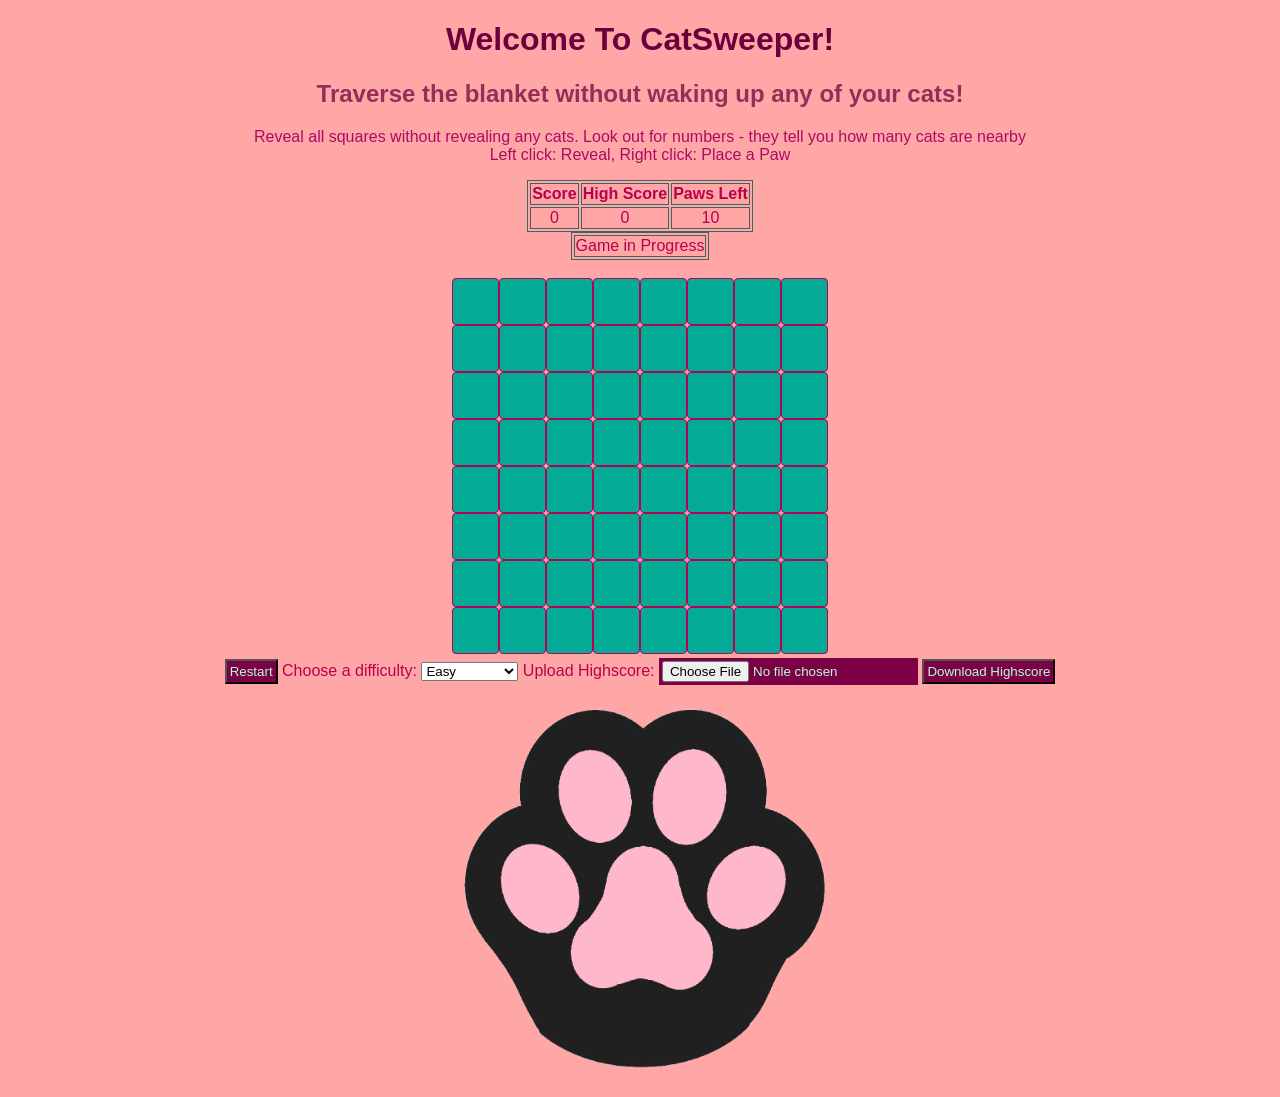
<file: index.html>
<!DOCTYPE html>
<html>
	<!-- Connect JS & CSS files -->
	<head>
		<title> CATSWEEPER </title>
		<link rel="icon" type="pawIcon" href="assets/images/paw.png">
		<link rel="stylesheet" href="styles.css">
		<script src = "assets/scripts/main.js" defer="body" type = "module"></script>
	</head>

	<!-- Set title. Inform the user of intructions & controls. -->
	<body>
		<h1>Welcome To CatSweeper!</h1>

		<section>
			<h2> Traverse the blanket without waking up any of your cats! </h2>
			<p> Reveal all squares without revealing any cats. Look out for numbers - they tell you how many cats are nearby 
				<br> Left click: Reveal, Right click: Place a Paw
			</p>

			<!-- Create the scoreboard, fill table headers & set IDs for table data -->
			<table class="position">
				<tr>
					<th> Score </th>
					<th> High Score </th>
					<th> Paws Left </th>
				</tr>
				<tr>
					<td id = "score"></td>
					<td id = "highScore">0</td>
					<td id = "pawsLeft"></td>
				</tr>
			</table>

			<!-- 1x1 Table to display the gamestate -->
			<table class="position">
				<tr>
					<td id = "OUTCOME"></td>
				</tr>
			</table>
			<br>

			<!-- Place the gameboard -->
			<div id = "gameBoard"></div>
			<br>

			<!-- Create Restart button & difficulty dropdown menu. -->
			<button class="button" type="button" name = "restart" onclick="resetGame()"> Restart </button>
			<label class = "labelTxt" for = "difficulty"> Choose a difficulty: </label>
			
			<select name="diffDropDown" id = "difficulty">
				<option value = "1"> Easy </option>
				<option value = "2"> Intermediate </option>
				<option value = "3"> Hard </option>
			</select>
			
			<!-- Upload & Download options. Upload exclusively accepts JSON files. -->
			<label class="labelTxt" >Upload Highscore: </label>
			<input class="button" accept = ".json" type="file" id="selectFile" name = "uploadHS"></button>
			<button class="button" type="button" id = "downloadFile"> Download Highscore </button>	

		</section>

		<!-- Purely decorative paw. -->
		<img src="assets/images/paw.png" id="bigPaw">
	</body>
	

</html>
</file>
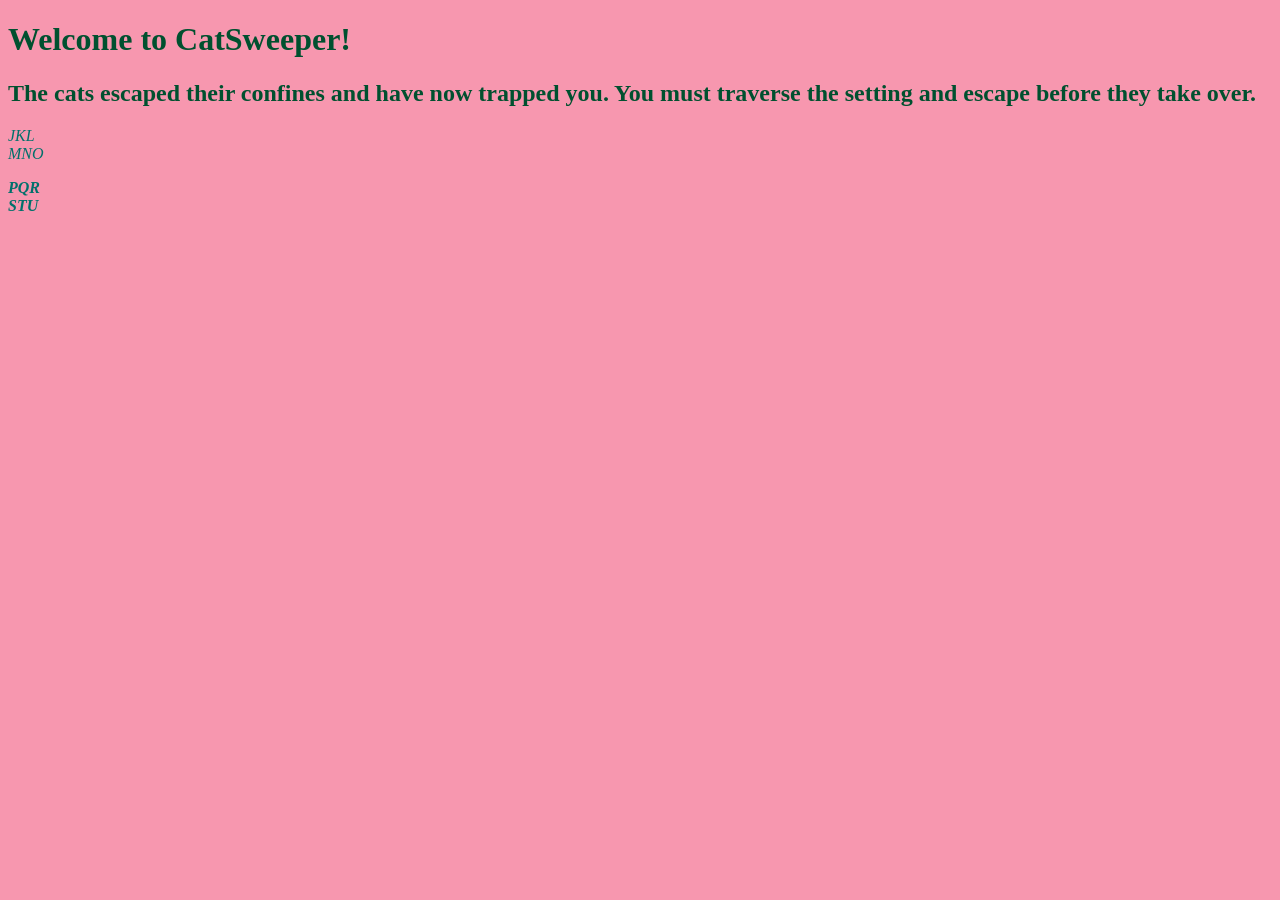
<file: SPA code/Main.html>
<!DOCTYPE html>
<html>
	<head>
		<title> CATSWEEPER </title>
		<style>
			body {background-color: rgb(247, 151, 175);}
			h1 {color: rgb(0, 80, 47);}
			h2 {color: rgb(0, 80, 47);}
			p {color: rgb(1, 112, 107);}
		</style>
	</head>
	<body>
		<h1> Welcome to CatSweeper! </h1>
	
		<section>
			<h2> The cats escaped their confines and have now trapped you. You must traverse the setting and escape before they take over. </h2>
			<P> <em> JKL <br> MNO </em> </P>
			<P> <i><b> PQR <br> STU </b></i> </P>
		</section>
	</body>
</html>
</file>
<file: styles.css>
/* Website text & background colours, alignment*/
h1 {color: rgb(107, 0, 59);}
h2 {color: rgb(150, 45, 89);}
p {color: rgb(172, 11, 99);}

body{
    background-color: rgb(255, 167, 167);
    font-family: Arial, sans-serif;
    text-align: center;
}

.labelTxt{
    color: rgb(184, 0, 77);  
}

/* Table colours, thickness, alignments */
table, th, td{
    border: 1px solid;
    border-color: rgb(65, 100, 96);
    text-align: center;
    color: rgb(184, 0, 77)
}

.position{
    margin-left: auto;
    margin-right: auto;
}

/* Paw logo image */
#bigPaw{
    height: 400px;
    width: 400px;
}

/* Gameboard Settings */
/* Size of board, size of individual cells, alignment and colours */
#gameBoard{
    display: inline-block;
}

.board{
    display: inline-block;
    margin: 20px;
}

.cell{
    width: 45px;
    height: 45px;
    border: 1px solid rgb(179, 0, 89);

    display: flex;
    justify-content: center;
    align-items: center;
    text-align:center;
    vertical-align: middle;

    font-size: 20px;
    border-radius: 4px;
    cursor: pointer;

    background-color: rgb(5, 172, 149);
}

.rows{
    display: flex;
    flex-direction: row;
}

/* Revealed cells & text colours*/
/* Images are sized & aligned in cells */
.revealed{
    background-color: rgb(232, 235, 91);
    color: rgb(2, 0, 143);
}

.cat{
    background-color: rgb(255, 64, 64);
}

.pawImg{
    width: 100%;
    height: auto;
    vertical-align: middle;
}

.catImg{
    width: 100%;
    height: auto;
    vertical-align: middle;
}

/* All buttons - colour, alignment and size. */
.button{
    display: inline-flex;
    align-items: center;
    justify-content: center;

    padding: 3px;
    gap: 3px;

    background-color: rgb(124, 0, 68);
    border-radius: 1px solid rgb(179, 0, 89);
    color:rgb(180, 253, 229)
}
</file>
